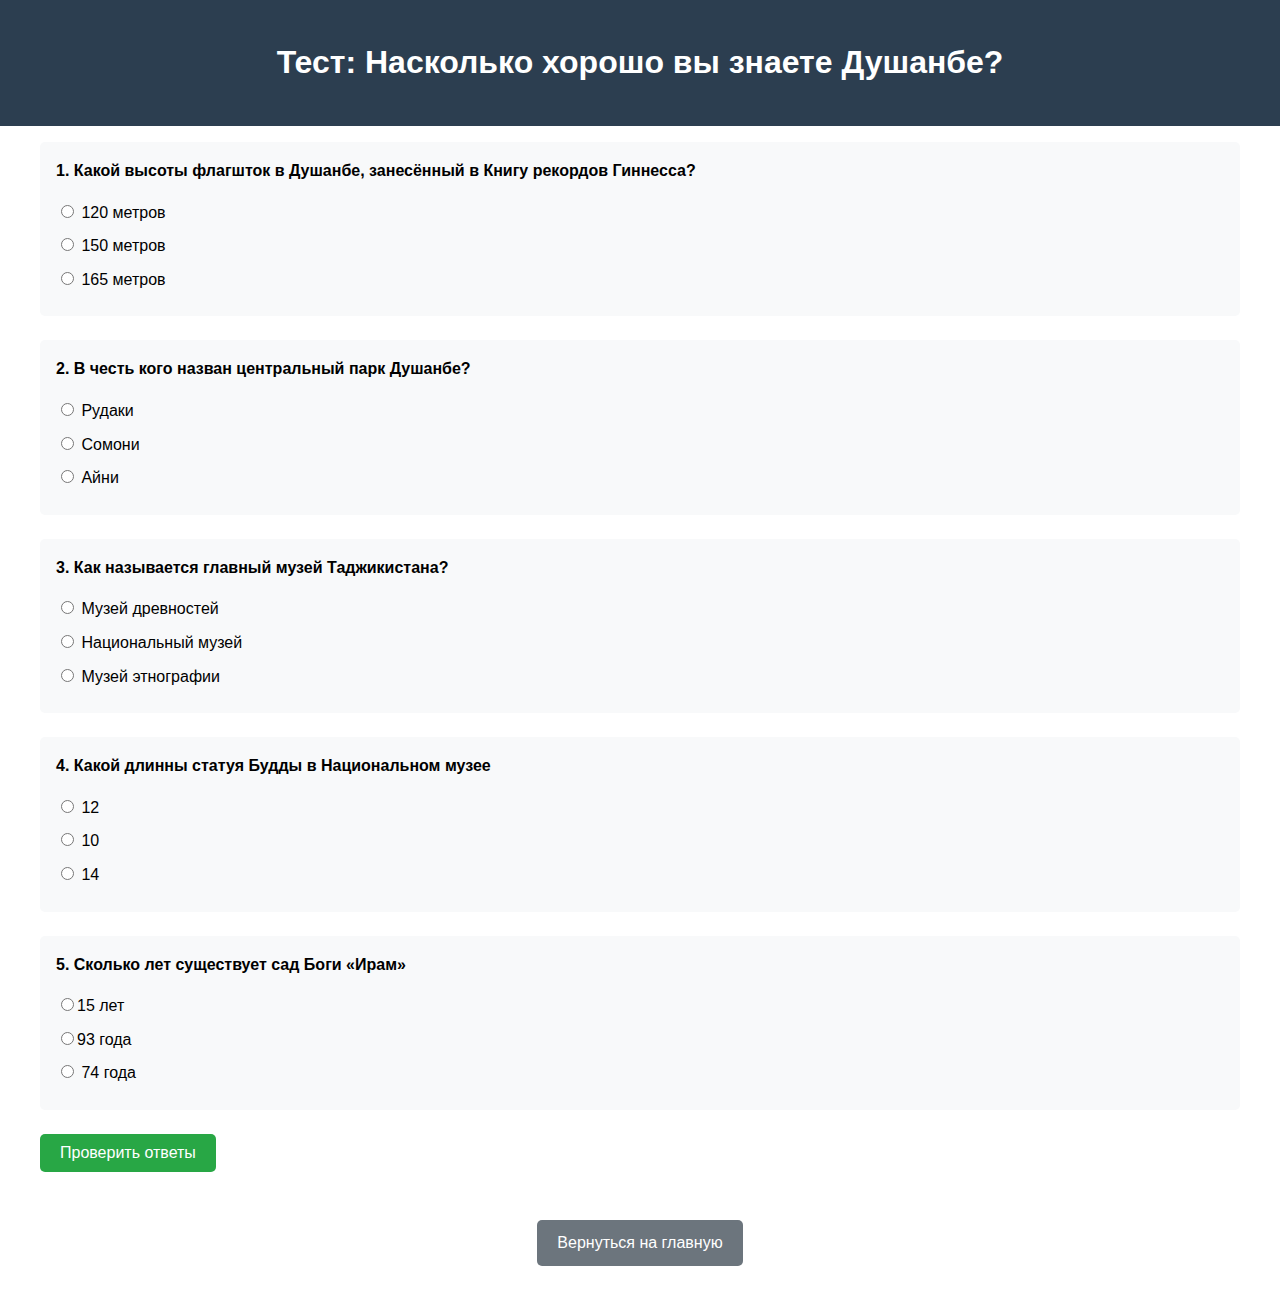
<file: quiz.html>
<!DOCTYPE html>
<html lang="ru">
<head>
    <meta charset="UTF-8">
    <meta name="viewport" content="width=device-width, initial-scale=1.0">
    <title>Тест о Душанбе</title>
    <link rel="stylesheet" href="styles.css">
</head>
<body>
    <header>
        <h1>Тест: Насколько хорошо вы знаете Душанбе?</h1>
    </header>

    <main>
        <form id="quiz-form">
            <div class="question">
                <p>1. Какой высоты флагшток в Душанбе, занесённый в Книгу рекордов Гиннесса?</p>
                <label><input type="radio" name="q1" value="a"> 120 метров</label>
                <label><input type="radio" name="q1" value="b"> 150 метров</label>
                <label><input type="radio" name="q1" value="c"> 165 метров</label>
            </div>

            <div class="question">
                <p>2. В честь кого назван центральный парк Душанбе?</p>
                <label><input type="radio" name="q2" value="a"> Рудаки</label>
                <label><input type="radio" name="q2" value="b"> Сомони</label>
                <label><input type="radio" name="q2" value="c"> Айни</label>
            </div>

            <div class="question">
                <p>3. Как называется главный музей Таджикистана?</p>
                <label><input type="radio" name="q3" value="a"> Музей древностей</label>
                <label><input type="radio" name="q3" value="b"> Национальный музей</label>
                <label><input type="radio" name="q3" value="c"> Музей этнографии</label>
            </div>

            <div class="question">
                <p>4. Какой длинны статуя Будды в Национальном музее </p>
                <label><input type="radio" name="q4" value="a"> 12</label>
                <label><input type="radio" name="q4" value="b"> 10</label>
                <label><input type="radio" name="q4" value="c"> 14</label>
            </div>

            <div class="question">
                <p>5. Сколько лет существует сад Боги «Ирам»</p>
                <label><input type="radio" name="q5" value="a">15 лет </label>
                <label><input type="radio" name="q5" value="b">93 года </label>
                <label><input type="radio" name="q5" value="c"> 74 года</label>
            </div>

            <button type="submit">Проверить ответы</button>
        </form>

        <div id="results"></div>
    </main>

    <!-- Кнопка возврата -->
    <div class="back-button">
        <a href="index.html">Вернуться на главную</a>
    </div>

    <script src="script.js"></script>
</body>
</html>
</file>
<file: styles.css>
/* Общие стили */
body {
    font-family: Arial, sans-serif;
    margin: 0;
    padding: 0;
    line-height: 1.6;
}

header {
    background-color: #2c3e50;
    color: white;
    padding: 1rem;
    text-align: center;
}

main {
    padding: 1rem;
    max-width: 1200px;
    margin: 0 auto;
}

/* Стили для первой страницы */
.grid-container {
    display: grid;
    grid-template-columns: repeat(auto-fill, minmax(300px, 1fr));
    gap: 1rem;
    margin: 2rem 0;
}

.grid-item {
    border: 1px solid #ddd;
    padding: 1rem;
    border-radius: 5px;
}

.grid-item img {
    width: 100%;
    height: auto;
    border-radius: 5px;
}

.video-container {
    margin: 2rem 0;
    text-align: center;
}

video {
    max-width: 100%;
}

/* Рекламные элементы */
.ad-banner {
    background-color: #f8d7da;
    padding: 1rem;
    border-left: 5px solid #dc3545;
    position: relative;
    margin: 1rem 0;
}

.fake-close {
    position: absolute;
    right: 10px;
    top: 10px;
    cursor: pointer;
}

.floating-ad {
    position: fixed;
    bottom: 20px;
    right: 20px;
    background-color: #007bff;
    color: white;
    padding: 10px 15px;
    border-radius: 5px;
    cursor: pointer;
}

.quiz-button {
    text-align: center;
    margin: 2rem 0;
}

.quiz-button a {
    display: inline-block;
    padding: 10px 20px;
    background-color: #28a745;
    color: white;
    text-decoration: none;
    border-radius: 5px;
}

/* Стили для второй страницы (тест) */
.question {
    margin-bottom: 1.5rem;
    padding: 1rem;
    background-color: #f8f9fa;
    border-radius: 5px;
}

.question p {
    font-weight: bold;
    margin-top: 0;
}

label {
    display: block;
    margin: 0.5rem 0;
}

button[type="submit"] {
    background-color: #28a745;
    color: white;
    padding: 10px 20px;
    border: none;
    border-radius: 5px;
    cursor: pointer;
    font-size: 1rem;
}

#results {
    margin: 2rem 0;
    padding: 1rem;
    border-radius: 5px;
    display: none;
}

.back-button {
    text-align: center;
    margin: 2rem 0;
}

.back-button a {
    display: inline-block;
    padding: 10px 20px;
    background-color: #6c757d;
    color: white;
    text-decoration: none;
    border-radius: 5px;
}

/* Медиазапросы для мобильных устройств */
@media (max-width: 768px) {
    .grid-container {
        grid-template-columns: 1fr;
    }

    header h1 {
        font-size: 1.5rem;
    }

    .floating-ad {
        bottom: 10px;
        right: 10px;
        font-size: 0.8rem;
        padding: 8px 12px;
    }
}

@media (max-width: 480px) {
    body {
        font-size: 0.9rem;
    }

    .quiz-button a, .back-button a, button[type="submit"] {
        padding: 8px 16px;
    }
}
</file>
